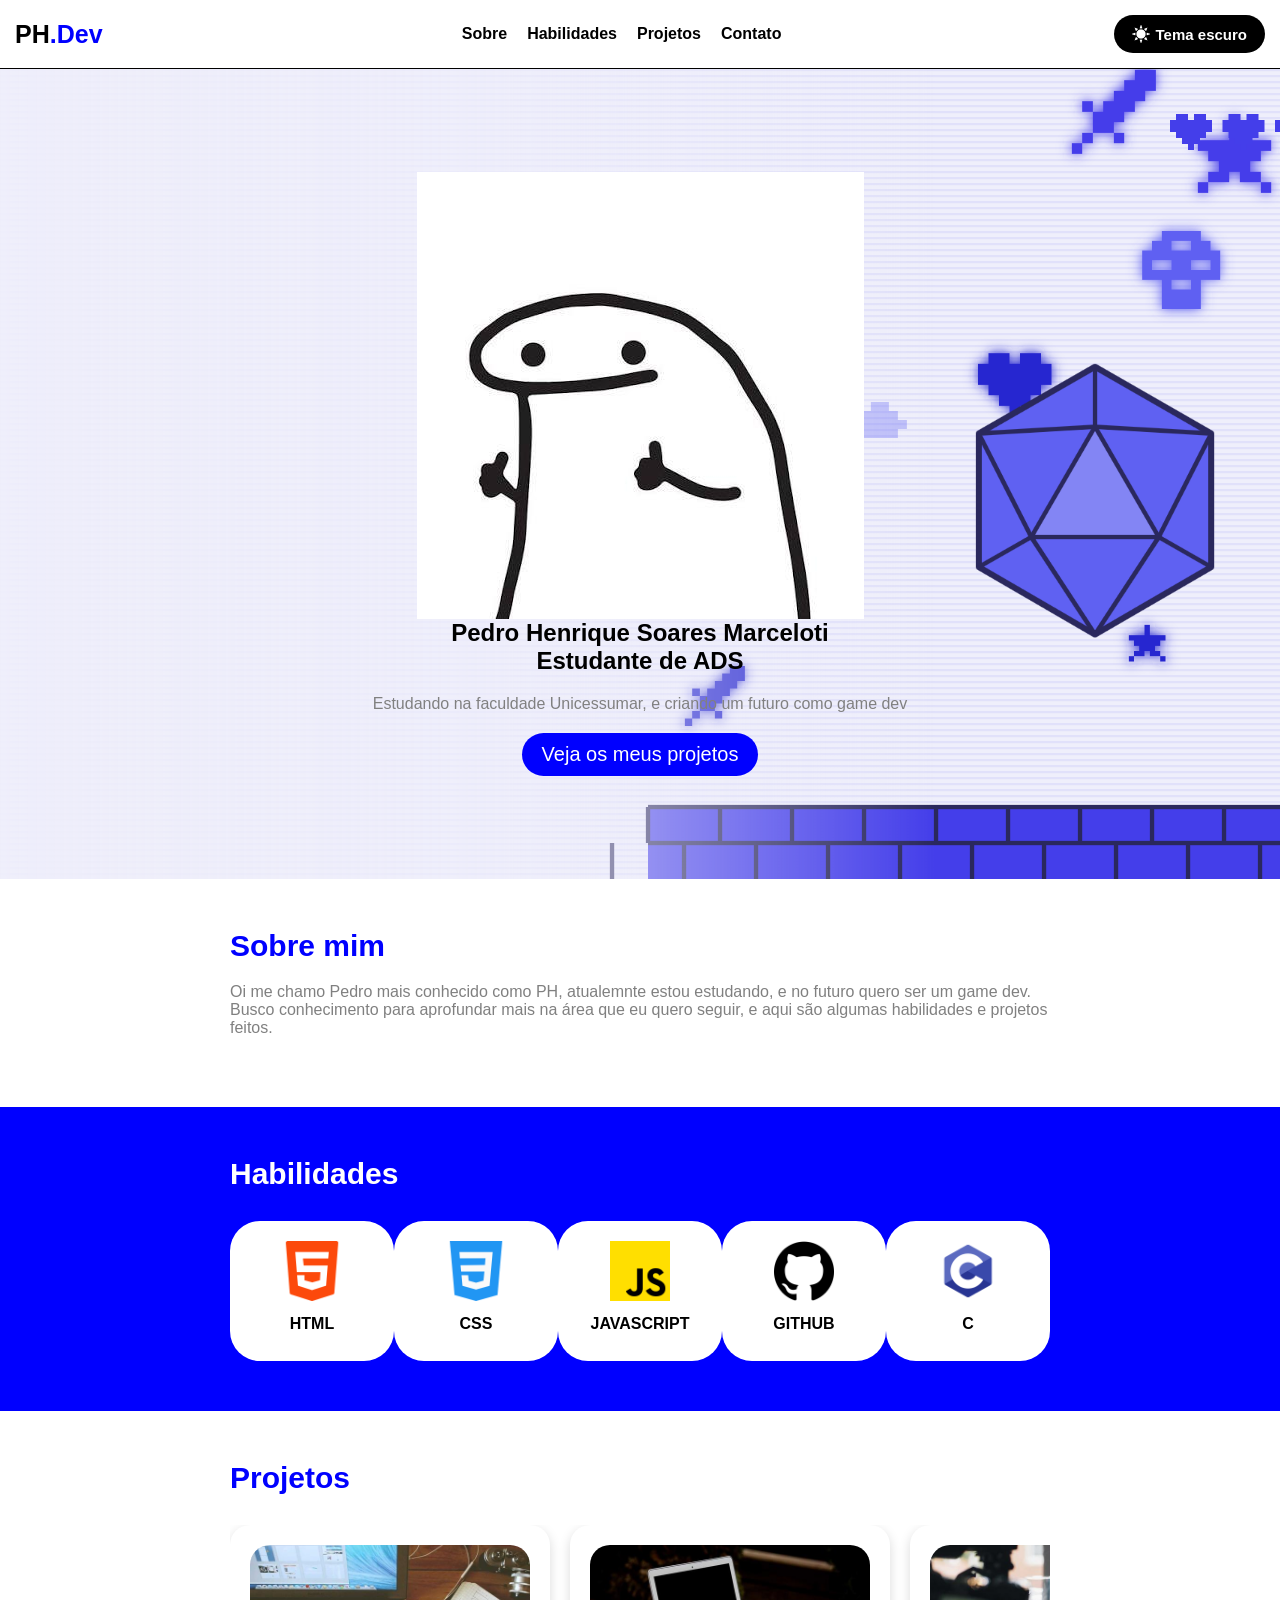
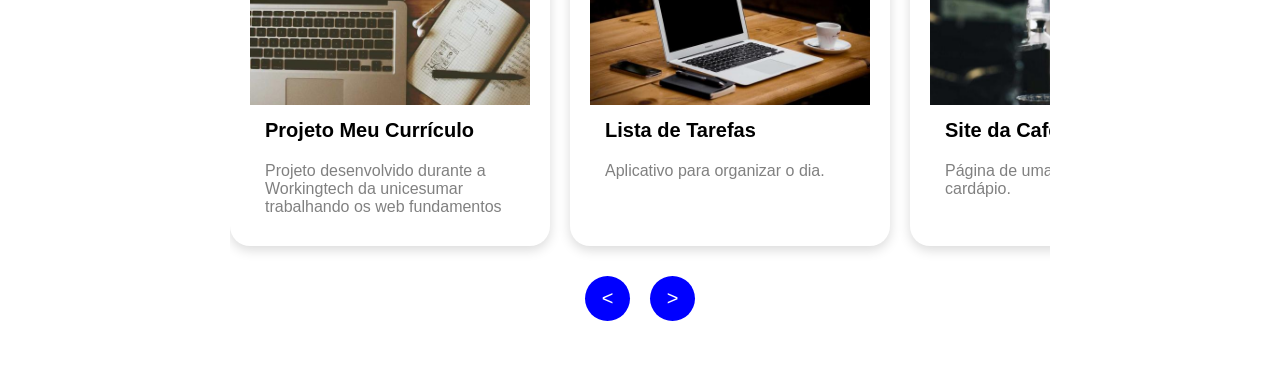
<file: Projeto-WorkInTech-main/index.html>
<!DOCTYPE html>
<html lang="en">
<head>
    <meta charset="UTF-8">
    <meta name="viewport" content="width=device-width, initial-scale=1.0">
    <title>Pedro H S Marceloti</title>
    <link rel="stylesheet" href="./style.css">
</head>
<body>
    <header>
        <a href="#" id="logo">PH<span>.Dev</span></a>
        <nav>
            <a href="">Sobre</a>
            <a href="">Habilidades</a>
            <a href="">Projetos</a>
            <a href="">Contato</a>
        </nav>
        <button id="botao-tema"><img src="./img/sol.png" alt="mudarTema"><span id="texto-tema">Tema escuro</span></button>

    </header>
    <main>
        <section id="hero">
            <img src="./img/eu.jpg" alt="Pedro">
            <h1>Pedro Henrique Soares Marceloti</h1>
            <h2>Estudante de ADS</h2>
            <p>Estudando na faculdade Unicessumar, e criando um futuro como game dev</p>
            <button href="#">Veja os meus projetos</button>
        </section>

        <section class="sections" id="sobre">
            <h3>Sobre mim</h3>
            <p>Oi me chamo Pedro mais conhecido como PH, atualemnte estou estudando,
               e no futuro quero ser um game dev. Busco conhecimento para aprofundar mais
               na área que eu quero seguir, e aqui são algumas habilidades e projetos feitos.
            </p>
        </section>    
        <section class="sections" id="Habilidades">
            <h3>Habilidades</h3>
                <ul id="stacks">
                    <li><img src="./img/html-5.png" alt="html-5"><h4>HTML</h4></li>
                    <li><img src="./img/css-3.png" alt="css-3"><h4>CSS</h4></li>
                    <li><img src="./img/js.png" alt="javascript"><h4>JAVASCRIPT</h4></li>
                    <li><img src="./img/github.png" alt=""><h4>GITHUB</h4></li>
                    <li><img src="./img/c.png" alt="C"><h4>C</h4></li>
                </ul>
        </section>

        <section class="sections" id="projetos">
            <h3>Projetos</h3>
            <div class="carrossel" id="carrossel">
                <div class="card">
                    <img src="./img/sobre.jpg" alt="Notebook e caderno com rascunhos">
                    <h5>Projeto Meu Currículo</h5>
                    <p>
                        Projeto desenvolvido durante a Workingtech da unicesumar
                        trabalhando os web fundamentos
                    </p>
                </div>
                <div class="card">
                    <img src="./img/projeto-tarefas.jpg" alt="Notebook ao lado de uma xícara de café">
                    <h5>Lista de Tarefas</h5>
                    <p>Aplicativo para organizar o dia.</p>
                </div>
                <div class="card">
                    <img src="./img/projeto-cafeteria.jpg" alt="Barista preparando café">
                    <h5>Site da Cafeteria</h5>
                    <p>Página de uma cafeteria com cardápio.</p>
                </div>
                <div class="card">
                    <img src="./img/projeto-clima.jpg" alt="Barraca amarela na neve">
                    <h5>Clima Agora</h5>
                    <p>Mostra a previsão do tempo de qualquer cidade.</p>
                </div>
                <div class="card">
                    <img src="./img/sobre.jpg" alt="Notebook e caderno com rascunhos">
                    <h5>Projeto Meu Currículo</h5>
                    <p>
                        Projeto desenvolvido durante a Workingtech da unicesumar
                        trabalhando os web fundamentos
                    </p>
                </div>
                <div class="card">
                    <img src="./img/projeto-tarefas.jpg" alt="Notebook ao lado de uma xícara de café">
                    <h5>Lista de Tarefas</h5>
                    <p>Aplicativo para organizar o dia.</p>
                </div>
                <div class="card">
                    <img src="./img/projeto-cafeteria.jpg" alt="Barista preparando café">
                    <h5>Site da Cafeteria</h5>
                    <p>Página de uma cafeteria com cardápio.</p>
                </div>
                <div class="card">
                    <img src="./img/projeto-clima.jpg" alt="Barraca amarela na neve">
                    <h5>Clima Agora</h5>
                    <p>Mostra a previsão do tempo de qualquer cidade.</p>
                </div>
            </div>
            <div class="setas">
                <button id="voltar"><</button>
                <button id="avancar">></button>
            </div>
        </section>  
    </main>

    <script src="./script.js"></script>
</body>
</html>
</file>
<file: Projeto-WorkInTech-main/style.css>
/*====== GERAL ======*/

*{
    font-family: sans-serif;
    text-decoration: none;
    margin: 0;
}

h3{
    color: blue;
    font-size: 30px;
}

h5{
    font-size: 20px;
}

p{
    color: gray;
}

p, button{
    padding: 20px 0;
}

.sections{
    padding: 50px 230px;
}

.sections:nth-child(odd){
    background-color: blue;
}

.sections:nth-child(odd) h3{
    color: white;                    
}


/*====== CABEÇALHO  ======*/

header{
    border-bottom: 1px solid black;
    padding: 15px;
    display: flex;
    justify-content: space-between;
    align-items: center;
}

#logo{
    color: black;
    font-size: 25px;
    font-weight: bolder;
}

#logo span{
    color: blue;
}

nav{
    width: 25%;
    display: flex;
    justify-content: space-between;
}

nav a{
    color: black;
    font-weight: bold;
    padding: 10px;
    border-radius: 20px;
    transition: all 0.2s ease-in-out;
}

nav a:hover{
    background-color: blue;
    color: white;
}

header button{
    border-radius: 50px;
    background-color: black;
    color: white;
    font-size: 15px;
    font-weight: bold;
    padding: 10px 18px;
    border: none;
    transition: all 0.2s ease-in-out;
    display: flex;
    align-items: center;
    gap: 6px;
    cursor: pointer;
}

header button img{
    width: 18px;
    filter: invert(1);
}

header button:hover{
        scale: 1.05;
        background-color: blue;
}

header button:active{
    background-color: gray;
    scale: 0.85;
}

/*====== HERO ======*/

#hero{
    min-height: 90vh;
    display: flex;
    align-items: center;
    justify-content: center;
    background-image: url(./img/background-gamer-944587-light.png);
    background-size: cover;
    background-repeat: no-repeat;
    flex-direction: column;
}

hero img{
    width: 250px;
    height: 250px;
    border-radius: 50%;
    object-fit: cover;
}

hero h1{
    padding: 40px 0 20px 0;
    font-weight: bolder;
}

hero h2{
    padding: 20px 0;
}

#hero button{
    border-radius: 50px;
    font-size: 20px;
    padding: 10px 20px;
    border: 0;
    background-color: blue;
    color: white;
    transition: all 0.2s ease-in-out;
}

#hero button:hover{
    scale: 1.05;
    background-color: blue;
}


/*====== HABILIDADES ======*/

#stacks{
    display: flex;
    margin: 30px auto 0;
    width: 100%;
    padding: 0;
    justify-content: space-between;
    align-items: center;
}

#stacks li{
    list-style: none;
    width: 150px;
    height: 120px;
    padding: 10px;
    border-radius: 30px;
    background-color: white;
    color: black;
    text-align: center;
    transition: all 0.3s ease-in-out;
}

#stacks li:hover{
    margin-top: -20px;
    box-shadow: -10px 20px rgba(234, 234, 247, 0.404);  
}

#stacks li img{
    width: 60px;
    margin: 10px 0;
}


/*====== PROJETOS ======*/

.carrossel{
    display: flex;
    gap: 20px;
    overflow-x: auto;
    scrollbar-width: none;
    scroll-behavior: smooth;
    margin-top: 30px;
    padding-bottom: 20px;
}

.card{
    flex: 0 0 280px;
    border-radius: 20px;
    background-color: white;
    box-shadow: 0 4px 12px rgba(0, 0, 0, 0.15);
    padding: 20px;
}

.card img{
    width: 100%;
    height: 160px;
    object-fit: cover;
    border-radius: 20px 20px 0 0;
}

.card h5, .card p{
    padding: 10px 15px;
}

.setas{
    display: flex;
    justify-content: center;
    gap: 20px;
    margin-top: 10px;
}

.setas button{
    width: 45px;
    height: 45px;
    padding: 0;
    border: none;
    border-radius: 50%;
    background-color: blue;
    color: white;
    font-size: 20px;
    cursor: pointer;
}

.setas button:hover{
    background-color: blue;
}


/*====== TEMA ESCURO ======*/

body.escuro{
    background-color: gray;
    color: white;
}

body.escuro header{
    border-bottom-color:#333 ;
}

body.escuro #logo,
body.escuro nav a,
body.escuro p{
    color: white;
}

body.escuro header button{
    background-color: white;
    color: black;
}

body.escuro header button:hover{
    background-color: blue;
    color: white;
}

body.escuro header button img{
    filter: none;
}

body.escuro header button:hover img{
    filter: invert(1);
}

body.escuro #hero{
    background-image: url(./img/background-gamer-944587-dark.png);
}

body.escuro .card{
    background-color: gray;
}
</file>
